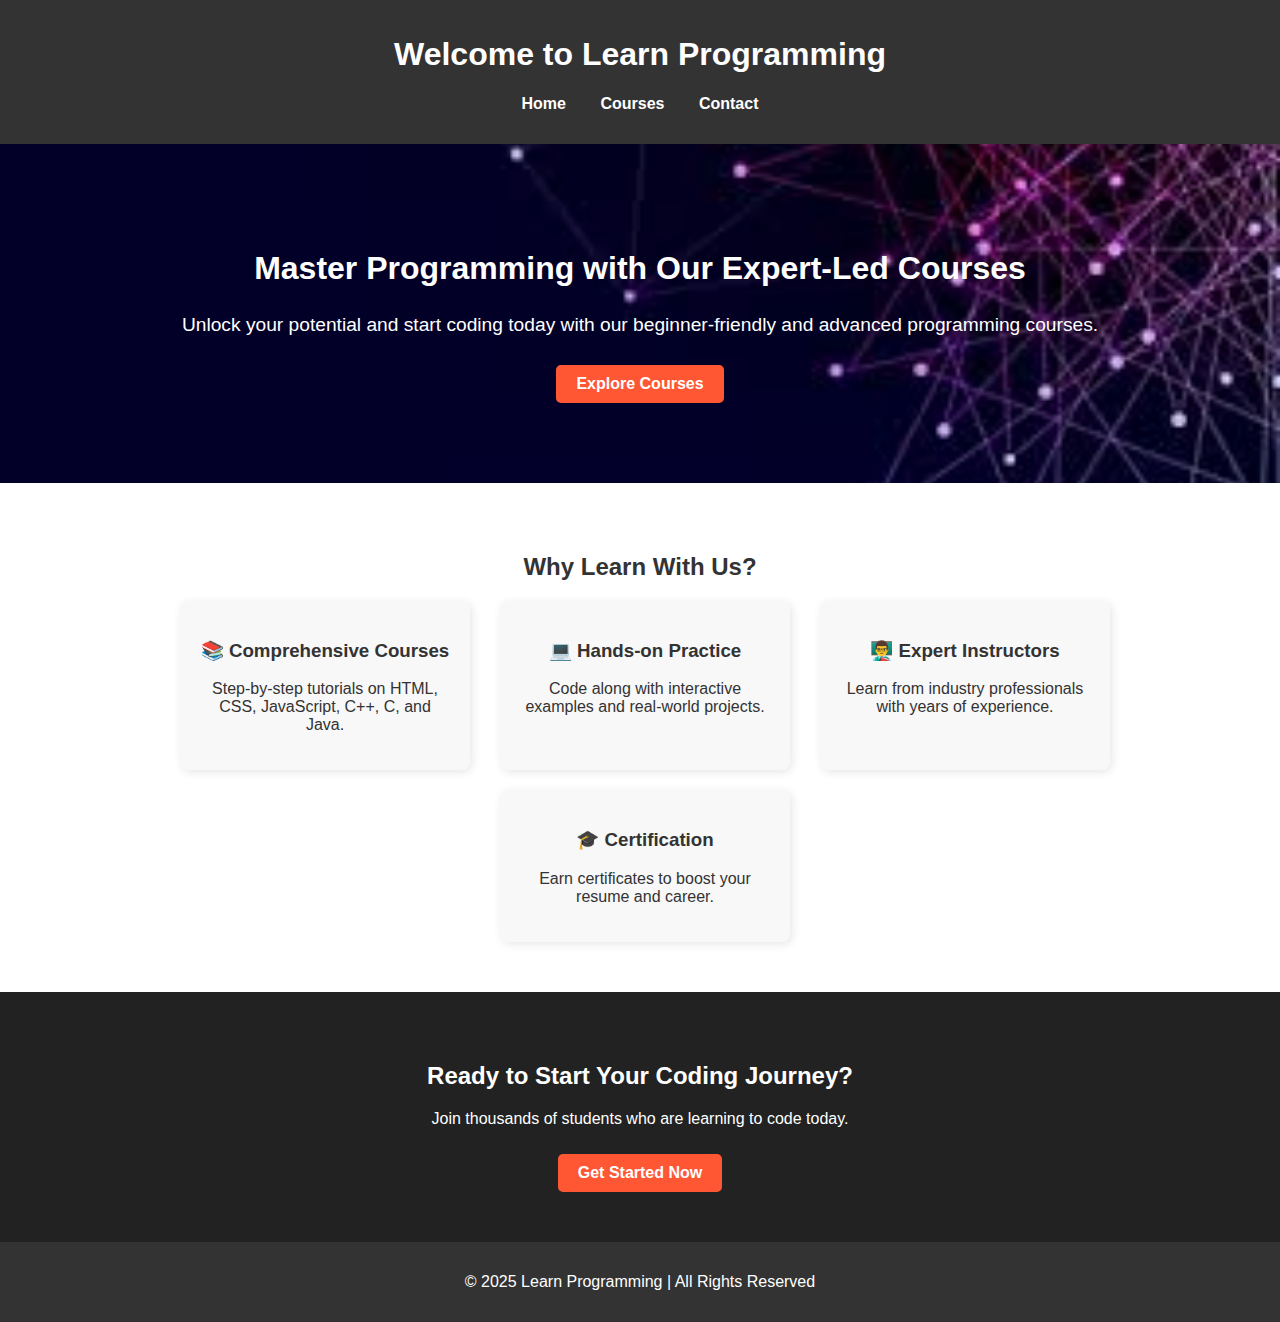
<file: index.html>
<!DOCTYPE html>
<html lang="en">

<head>
    <meta charset="UTF-8">
    <meta name="viewport" content="width=device-width, initial-scale=1.0">

    <title>Learn Programming - Home</title>
    <link rel="apple-touch-icon" sizes="180x180" href="images/apple-touch-icon.png">
    <link rel="icon" type="image/png" sizes="32x32" href="images/favicon-32x32.png">
    <link rel="icon" type="image/png" sizes="16x16" href="images/favicon-16x16.png">
    
    <link rel="manifest" href="images/site.webmanifest">
    <link rel="stylesheet" href="styles.css">


</head>

<body>
    <!-- Done By Lina  -->


    <!-- Header & Navigation -->
    <header>
        <h1>Welcome to Learn Programming</h1>
        <nav>
            <ul>
                <li><a href="index.html">Home</a></li>
                <li><a href="courses.html">Courses</a></li>
                <li><a href="contact.html">Contact</a></li>
            </ul>
        </nav>
    </header>

    <!-- Hero Section -->
    <section class="hero">
        <h2>Master Programming with Our Expert-Led Courses</h2>
        <p>Unlock your potential and start coding today with our beginner-friendly and advanced programming courses.</p>
        <a href="courses.html" class="btn">Explore Courses</a>
    </section>

    <!-- Features Section -->
    <section class="features">
        <h2>Why Learn With Us?</h2>
        <div class="feature-box">
            <div class="feature">
                <h3>📚 Comprehensive Courses</h3>
                <p>Step-by-step tutorials on HTML, CSS, JavaScript, C++, C, and Java.</p>
            </div>
            <div class="feature">
                <h3>💻 Hands-on Practice</h3>
                <p>Code along with interactive examples and real-world projects.</p>
            </div>
            <div class="feature">
                <h3>👨‍🏫 Expert Instructors</h3>
                <p>Learn from industry professionals with years of experience.</p>
            </div>
            <div class="feature">
                <h3>🎓 Certification</h3>
                <p>Earn certificates to boost your resume and career.</p>
            </div>
        </div>
    </section>


    <!-- Call to Action -->
    <section class="cta">
        <h2>Ready to Start Your Coding Journey?</h2>
        <p>Join thousands of students who are learning to code today.</p>
        <a href="courses.html" class="btn">Get Started Now</a>
    </section>

    <!-- Footer -->
    <footer>
        <p>© 2025 Learn Programming | All Rights Reserved</p>
    </footer>

</body>

</html>
</file>
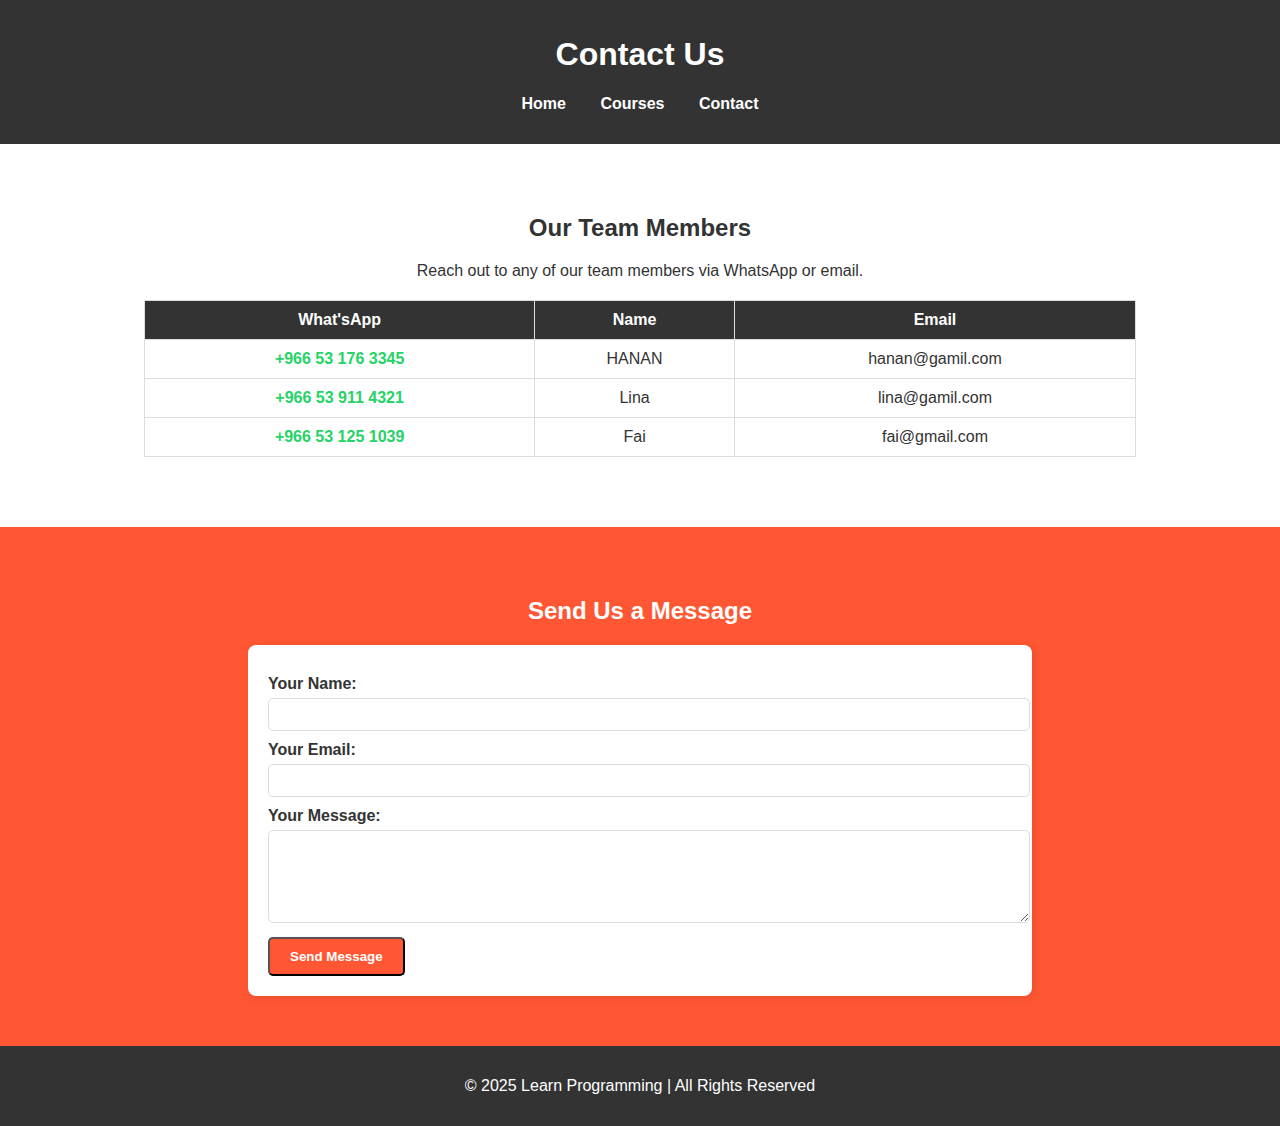
<file: contact.html>
<!DOCTYPE html>
<html lang="en">

<head>
    <meta charset="UTF-8">
    <meta name="viewport" content="width=device-width, initial-scale=1.0">
    <link rel="apple-touch-icon" sizes="180x180" href="images/apple-touch-icon.png">
    <link rel="icon" type="image/png" sizes="32x32" href="images/favicon-32x32.png">
    <link rel="icon" type="image/png" sizes="16x16" href="images/favicon-16x16.png">
    
    <link rel="manifest" href="images/site.webmanifest">
    <link rel="stylesheet" href="styles.css">
    <title>Contact Us - Learn Programming</title>
    <link rel="stylesheet" href="styles.css">
</head>

<body>

    <!-- Done By Hanan  -->
    <!-- Header & Navigation -->
    <header>
        <h1>Contact Us</h1>
        <nav>
            <ul>
                <li><a href="index.html">Home</a></li>
                <li><a href="courses.html">Courses</a></li>
                <li><a href="contact.html">Contact</a></li>
            </ul>
        </nav>
    </header>

    <!-- Contact Info Section -->
    <section class="contact-info">
        <h2>Our Team Members</h2>
        <p>Reach out to any of our team members via WhatsApp or email.</p>

        <table>
            <tr>
                <th>What'sApp </th>
                <th>Name</th>
                <th>Email</th>
            </tr>
            <tr>
                <td><a href="https://wa.me/966 53 911 1039" target="_blank">+966 53 176 3345</a></td>
                <td>HANAN </td>
                <td>hanan@gamil.com</td>
            </tr>
            <tr>
                <td><a href="https://wa.me/966 53 911 1039" target="_blank">+966 53 911 4321</a></td>
                <td>Lina </td>
                <td>lina@gamil.com</td>
            </tr>
            <tr>
                <td><a href="https://wa.me/966 53 911 1039" target="_blank">+966 53 125 1039</a></td>
                <td>Fai </td>
                <td>fai@gmail.com</td>
            </tr>
        </table>
    </section>

    <!-- Contact Form Section -->
    <section class="contact-form">
        <h2>Send Us a Message</h2>
        <form action="#" method="POST">
            <label for="name">Your Name:</label>
            <input type="text" id="name" name="name" required>

            <label for="email">Your Email:</label>
            <input type="email" id="email" name="email" required>

            <label for="message">Your Message:</label>
            <textarea id="message" name="message" rows="5" required></textarea>

            <button type="submit" class="btn">Send Message</button>
        </form>
    </section>

    <!-- Footer -->
    <footer>
        <p>© 2025 Learn Programming | All Rights Reserved</p>
    </footer>

</body>

</html>
</file>
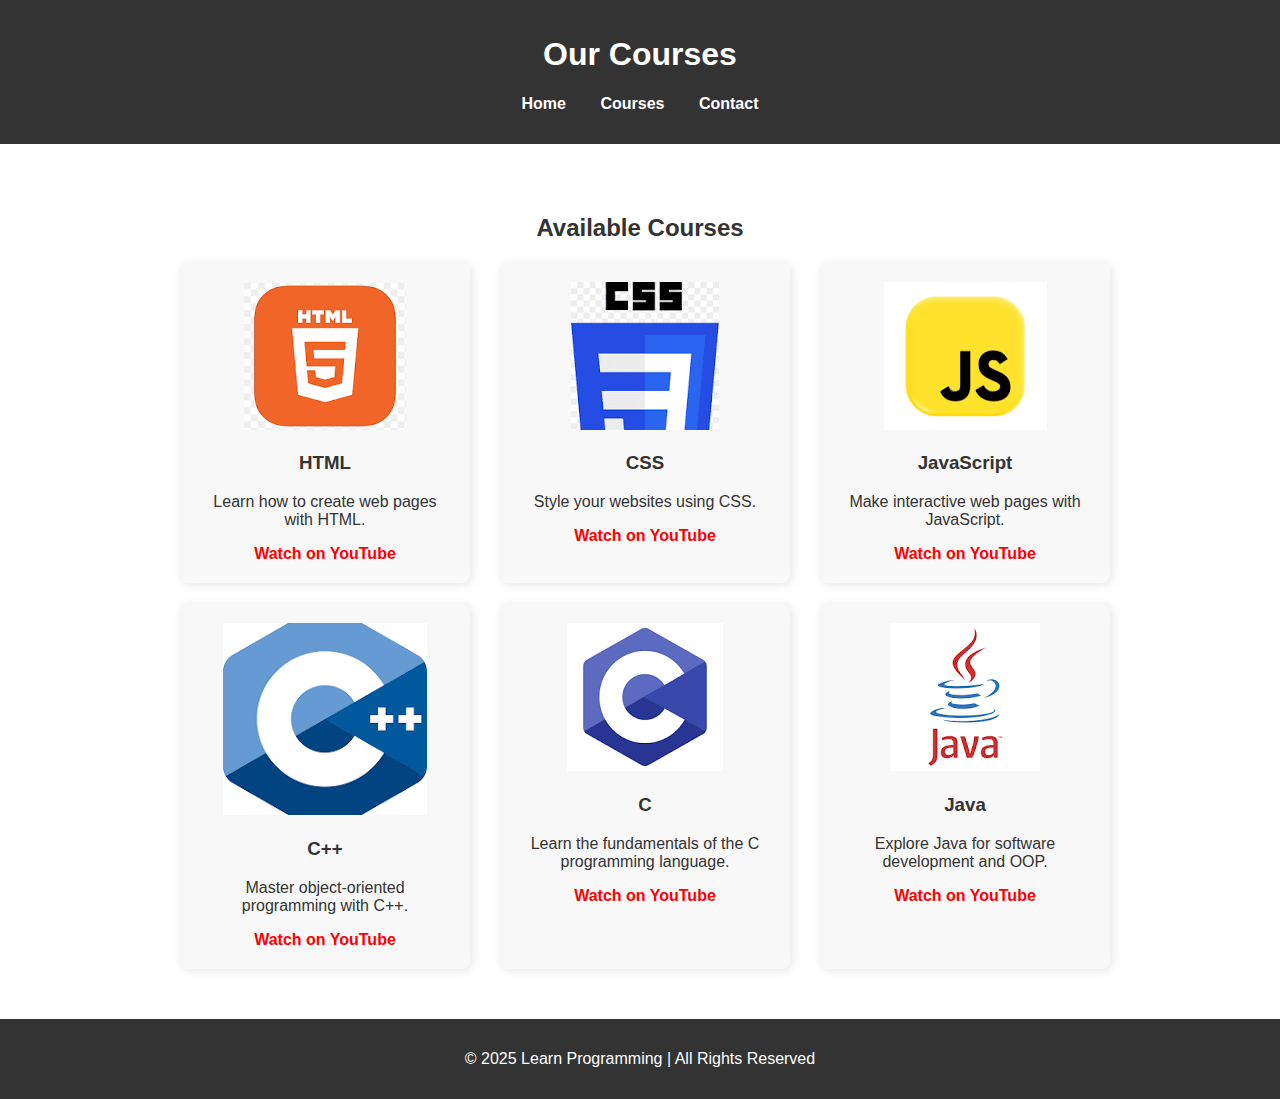
<file: courses.html>
<!DOCTYPE html>
<html lang="en">

<head>
    <meta charset="UTF-8">
    <meta name="viewport" content="width=device-width, initial-scale=1.0">
    <link rel="apple-touch-icon" sizes="180x180" href="images/apple-touch-icon.png">
    <link rel="icon" type="image/png" sizes="32x32" href="images/favicon-32x32.png">
    <link rel="icon" type="image/png" sizes="16x16" href="images/favicon-16x16.png">
    
    <link rel="manifest" href="images/site.webmanifest">
    <link rel="stylesheet" href="styles.css">
    <title>Courses - Learn Programming</title>
</head>

<body>
    <!-- Done By Fay  -->

    <!-- Header -->
    <header>
        <h1>Our Courses</h1>
        <nav>
            <ul>
                <li><a href="index.html">Home</a></li>
                <li><a href="courses.html">Courses</a></li>
                <li><a href="contact.html">Contact</a></li>
            </ul>
        </nav>
    </header>

    <!-- Courses Section -->
    <section class="features">
        <h2>Available Courses</h2>
    <div class="feature-box">
        <div class="feature">
            <img src="images/html.png" alt="HTML">
            <h3>HTML</h3>
            <p>Learn how to create web pages with HTML.</p>
            <a href="https://www.youtube.com/watch?v=pQN-pnXPaVg" target="_blank" class="youtube-link">Watch on YouTube</a>
        </div>
    
        <div class="feature">
            <img src="images/css.png" alt="CSS">
            <h3>CSS</h3>
            <p>Style your websites using CSS.</p>
            <a href="https://www.youtube.com/watch?v=1Rs2ND1ryYc" target="_blank" class="youtube-link">Watch on YouTube</a>
        </div>
    
        <div class="feature">
            <img src="images/js.png" alt="JavaScript">
            <h3>JavaScript</h3>
            <p>Make interactive web pages with JavaScript.</p>
            <a href="https://www.youtube.com/watch?v=PkZNo7MFNFg" target="_blank" class="youtube-link">Watch on YouTube</a>
        </div>
    
        <div class="feature">
            <img src="images/cpp.png" alt="C++">
            <h3>C++</h3>
            <p>Master object-oriented programming with C++.</p>
            <a href="https://www.youtube.com/watch?v=vLnPwxZdW4Y" target="_blank" class="youtube-link">Watch on YouTube</a>
        </div>
    
        <div class="feature">
            <img src="images/c.png" alt="C">
            <h3>C</h3>
            <p>Learn the fundamentals of the C programming language.</p>
            <a href="https://www.youtube.com/watch?v=KJgsSFOSQv0" target="_blank" class="youtube-link">Watch on YouTube</a>
        </div>
    
        <div class="feature">
            <img src="images/java.png" alt="Java">
            <h3>Java</h3>
            <p>Explore Java for software development and OOP.</p>
             <a href="https://www.youtube.com/watch?v=RRubcjpTkks" target="_blank" class="youtube-link">Watch on YouTube</a>
        </div>
    </div>
    </section>

    <!-- Footer -->
    <footer>
        <p>© 2025 Learn Programming | All Rights Reserved</p>
    </footer>

</body>

</html>
</file>
<file: styles.css>
/* /* General Styles */
body {
  font-family: Arial, sans-serif;
  margin: 0;
  padding: 0;
  background-color: #f4f4f4;
  color: #333;
}

/* Header */
header {
  background: #333;
  color: white;
  padding: 15px;
  text-align: center;
}

nav ul {
  list-style: none;
  padding: 0;
}

nav ul li {
  display: inline;
  margin: 0 15px;
}

nav ul li a {
  color: white;
  text-decoration: none;
  font-weight: bold;
}

/* Hero Section */
.hero {
  background: url("images/code-bg.jpeg") no-repeat center center/cover;
  color: white;
  text-align: center;
  padding: 80px 20px;
}

.hero h2 {
  font-size: 2em;
}

.hero p {
  font-size: 1.2em;
}

.btn {
  background: #ff5733;
  color: white;
  padding: 10px 20px;
  text-decoration: none;
  font-weight: bold;
  border-radius: 5px;
  display: inline-block;
  margin-top: 10px;
}

.btn:hover {
  background: #c4421e;
}

/* Features Section */
.features {
  text-align: center;
  padding: 50px 20px;
  background: white;
}

.feature-box {
  display: flex;
  justify-content: center;
  gap: 20px;
  flex-wrap: wrap;
}

.feature {
  background: #f8f8f8;
  padding: 20px;
  margin-left: 10px;
  width: 250px;
  border-radius: 8px;
  box-shadow: 2px 2px 10px rgba(0, 0, 0, 0.1);
}

.youtube-link {
  display: block;
  margin-top: 10px;
  text-decoration: none;
  color: red;
  font-weight: bold;
}
.youtube-link:hover {
  color: darkred; /* Changes color when hovered */
  text-decoration: underline;
}

/* Call to Action */
.cta {
  text-align: center;
  padding: 50px 20px;
  background: #222;
  color: white;
}

footer {
  text-align: center;
  padding: 15px;
  background: #333;
  color: white;
}

.contact-info {
  text-align: center;
  padding: 50px 20px;
  background: white;
}

table {
  width: 80%;
  margin: 20px auto;
  border-collapse: collapse;
}

th,
td {
  padding: 10px;
  border: 1px solid #ddd;
  text-align: center;
}

th {
  background: #333;
  color: white;
}

td a {
  color: #25d366; /* WhatsApp Green */
  text-decoration: none;
  font-weight: bold;
}

td a:hover {
  color: #128c7e;
}

/* Contact Form */
.contact-form {
  background: #ff5733;
  color: white;
  text-align: center;
  padding: 50px 20px;
}

.contact-form form {
  width: 60%;
  margin: auto;
  background: white;
  padding: 20px;
  border-radius: 8px;
  box-shadow: 2px 2px 10px rgba(0, 0, 0, 0.1);
  text-align: left;
  color: #333;
}

.contact-form label {
  font-weight: bold;
  display: block;
  margin-top: 10px;
}

.contact-form input,
.contact-form textarea {
  width: 100%;
  padding: 8px;
  margin-top: 5px;
  border: 1px solid #ddd;
  border-radius: 5px;
}
</file>
